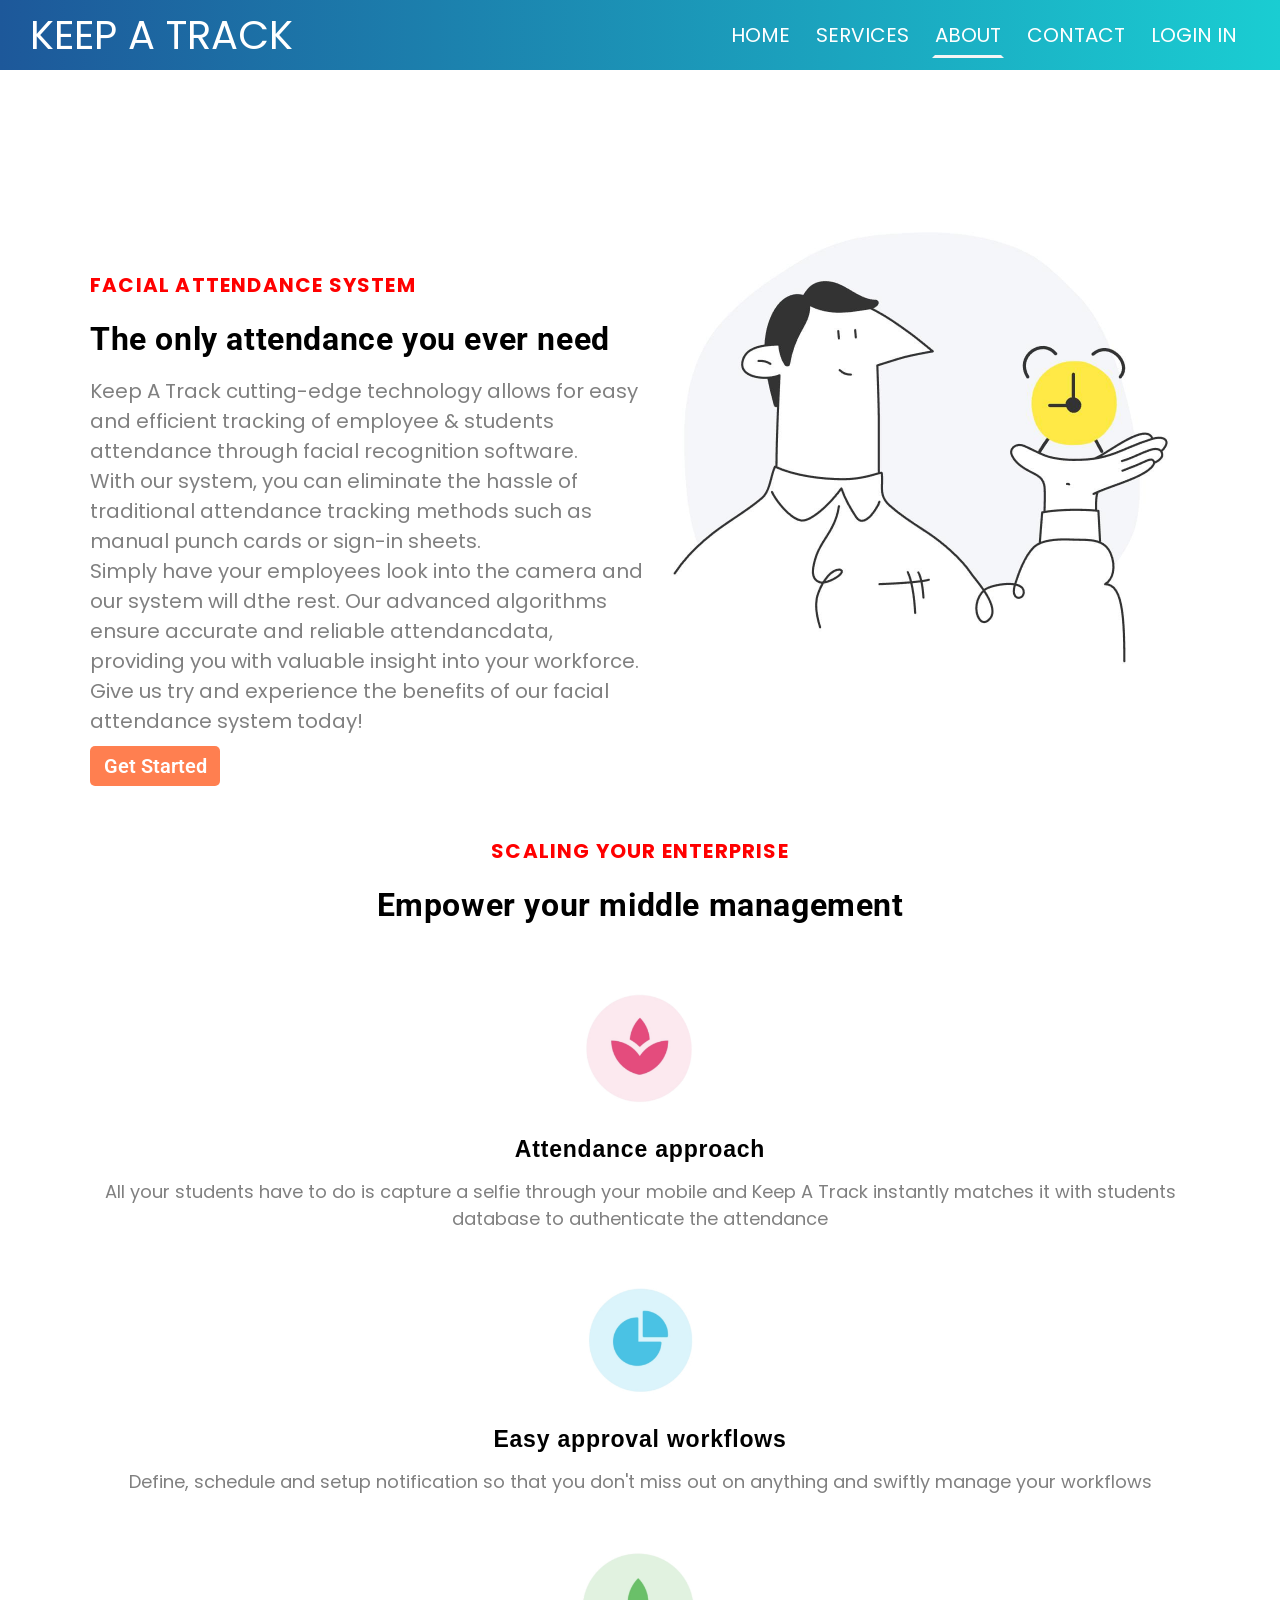
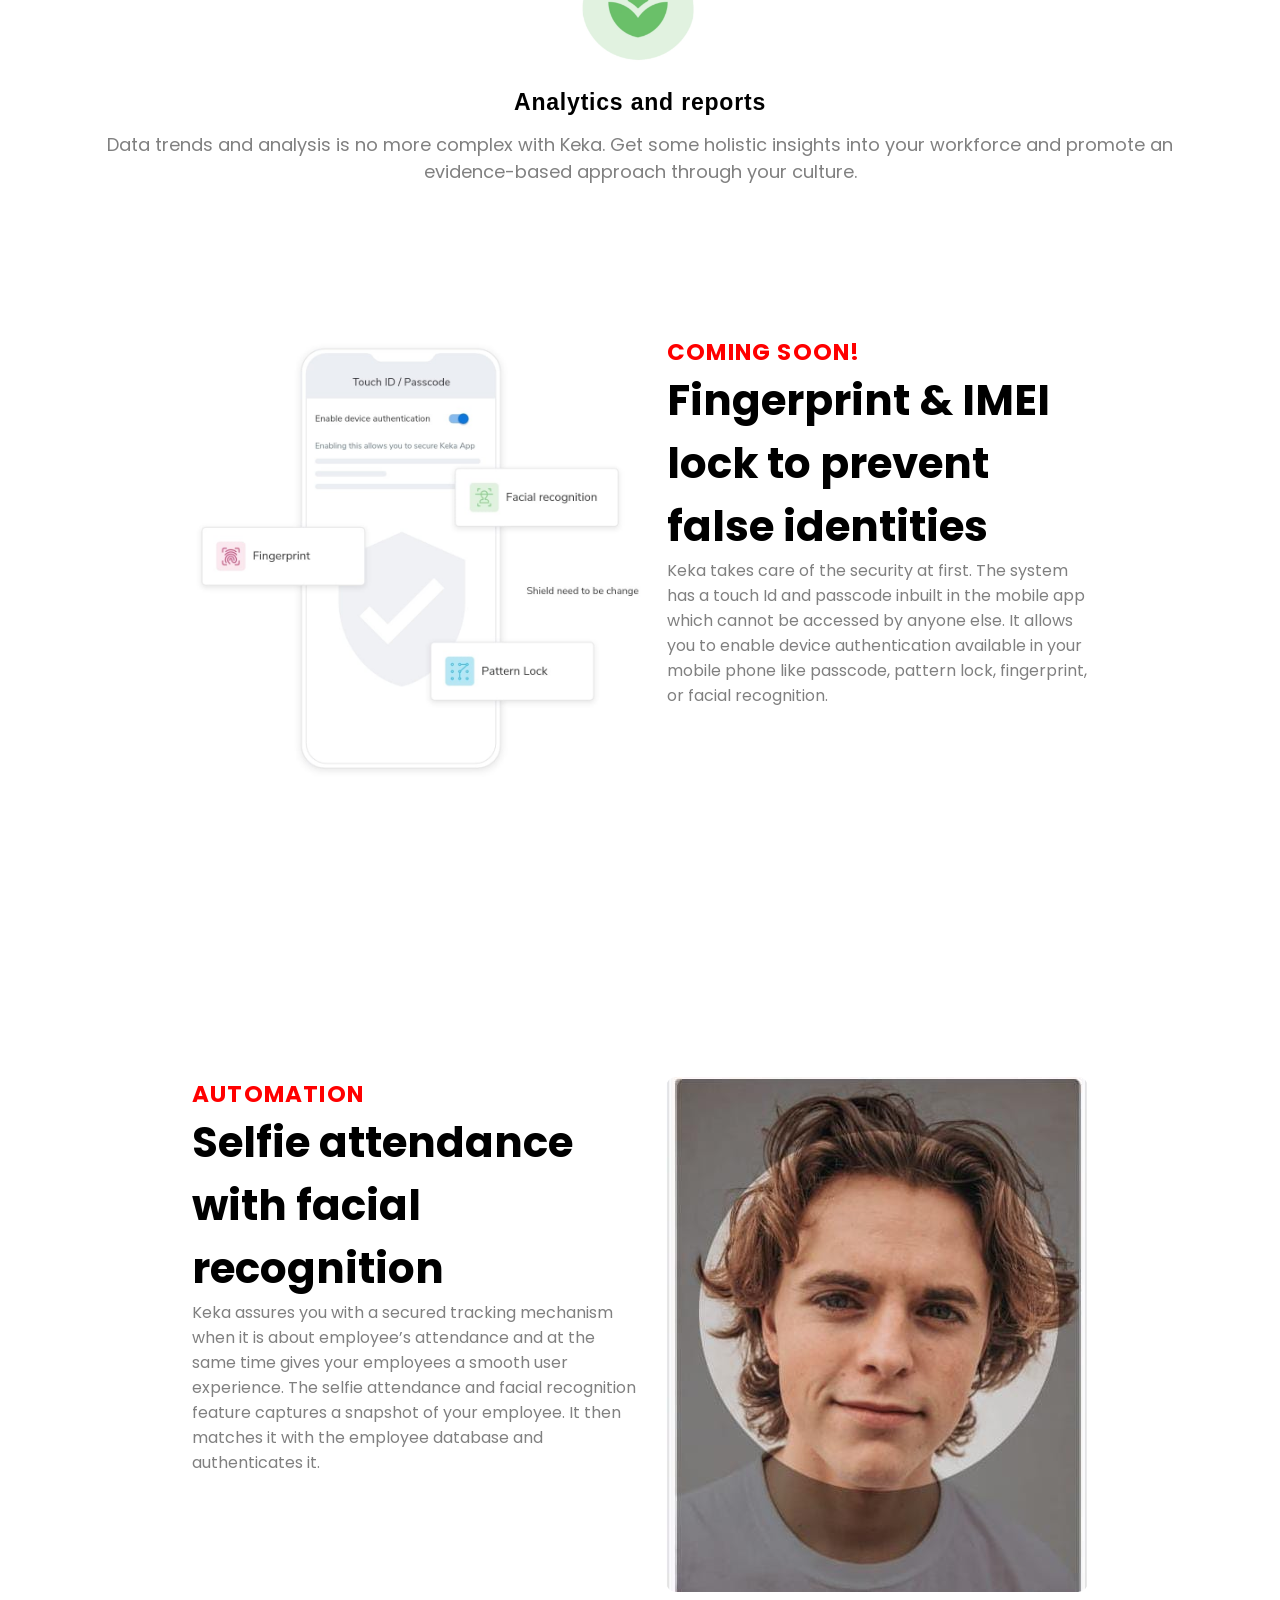
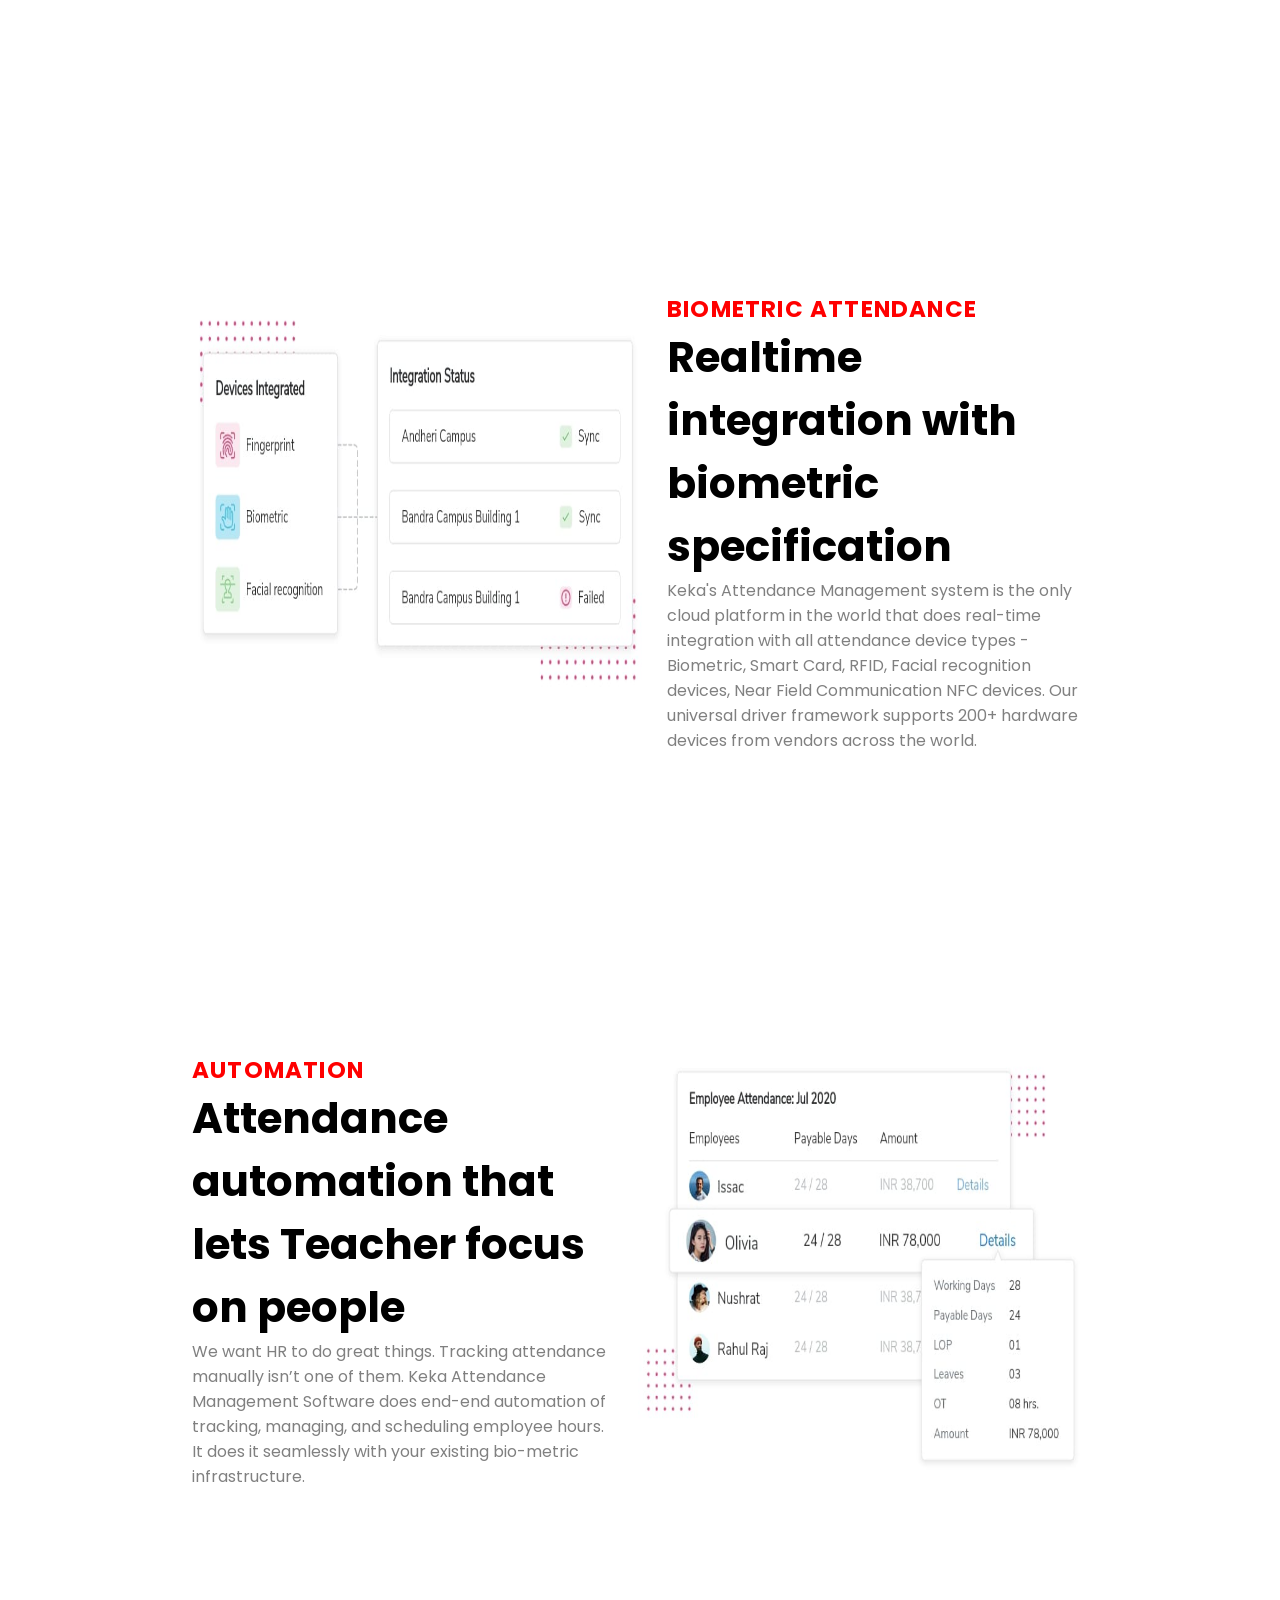
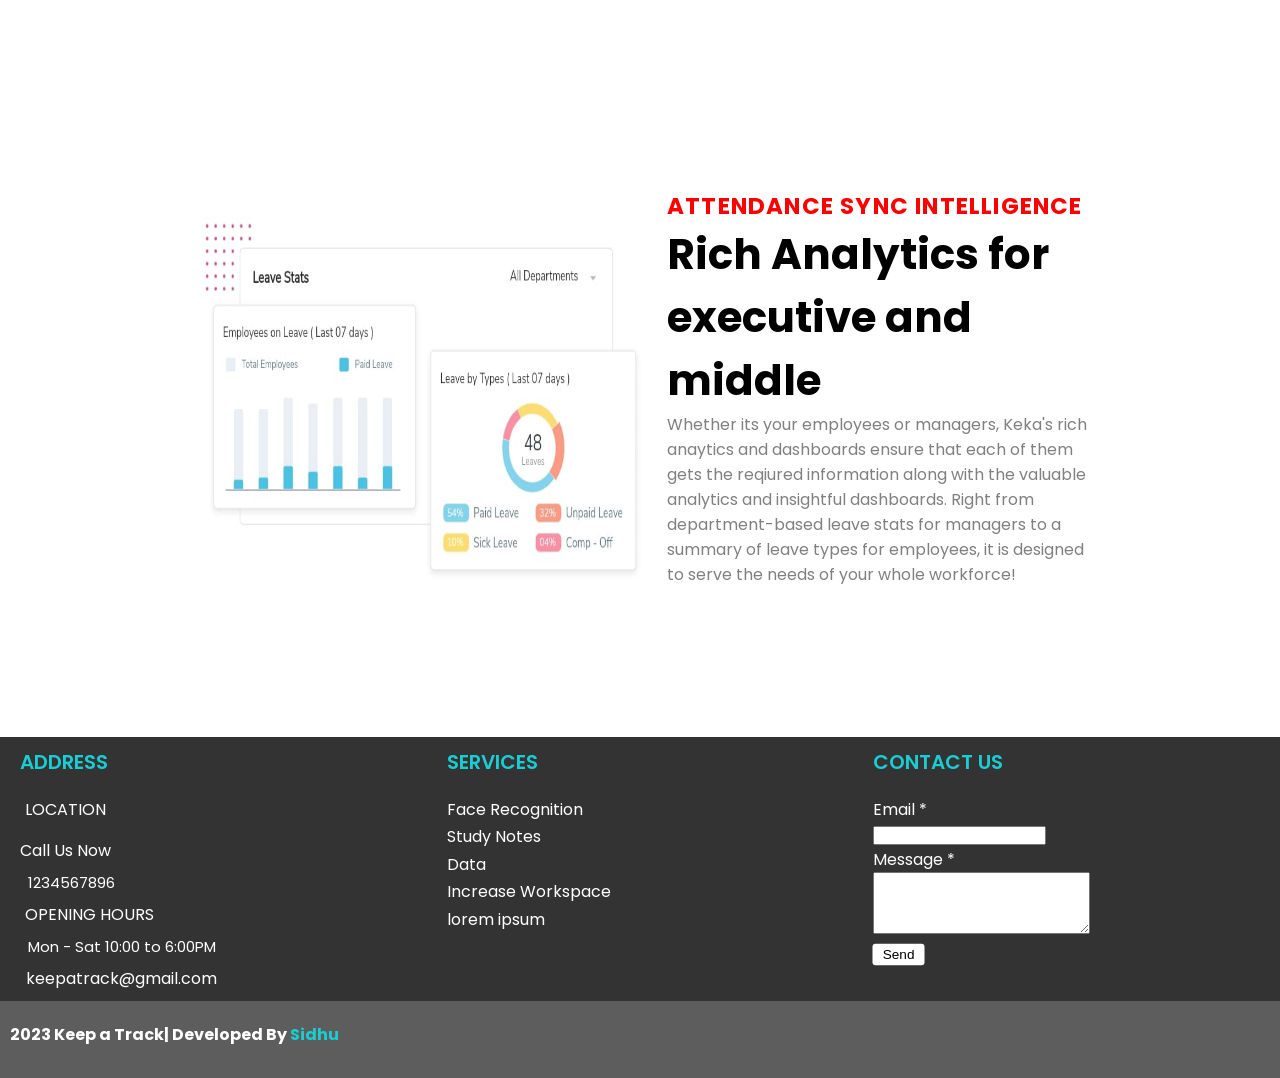
<file: facial attendance system/About.html>
<!DOCTYPE html>
<html lang="en">
<head>
    <meta charset="UTF-8">
    <meta http-equiv="X-UA-Compatible" content="IE=edge">
    <meta name="viewport" content="width=device-width, initial-scale=1.0">
    <link rel="stylesheet" href="about.css">
    <title>About | Keep A Track | Facial Recognition Attendance System</title> <!--SEO OPTIMIZATION TAGS-->
    <meta name="decription" content="Keep A Track cutting-edge technology allows for easy and efficient tracking of employee & students attendance through facial recognition software."> <!--SEO OPTIMIZATION TAGS-->
    <link rel="canonical" href="About.html"> <!--SEO OPTIMIZATION TAGS-->
    <meta name="robots" content="noindex, nofollow"> <!--SEO OPTIMIZATION TAGS-->
</head>
<body>
    <header>
        <a href="#" class="logo">Keep A Track</a>
        <input type="checkbox" id="nav_check" hidden>  
        <nav>
            <ul>
                <li>
                    <a href="index.html">Home</a>
                </li>
                <li>
                    <a href="index.html/#services">Services</a>
                </li>
                <li>
                    <a href="#" class="active" >About</a>
                </li>
                <li>
                    <a href="contact.html">Contact</a>
                </li>
                <li>
                    <button><a href="login.html">login in</a> </button>
                </li>
            </ul>
        </nav>
        <label for="nav_check" class="hamburger"> <!--SEO-->
            <div></div>
            <div></div>
            <div></div>
        </label>
    </header>

    <div class="headpage">
        <div class="headpage-left">
            <h3>FACIAL ATTENDANCE SYSTEM</h3>
            <h1>The only attendance you ever need</h1>
            <p>Keep A Track cutting-edge technology allows for easy and efficient tracking of employee & students attendance through facial recognition software.<p class="head-none">With our system, you can eliminate the hassle of traditional attendance tracking methods such as manual punch cards or sign-in sheets.</p>
            </p>
            <p class="head-para">
            Simply have your employees look into the camera and our system will dthe rest. Our advanced algorithms ensure accurate and reliable attendancdata, providing you with valuable insight into your workforce. Give us try and experience the benefits of our facial attendance system today!
            </p>
            <a href="#">
                <button>Get Started</button>
            </a>
        </div>
        <div class="headpage-right">
            <img src="image/about-headpage.jpg" alt="">
        </div>
    </div>

    <div class="math">
        <h3>SCALING YOUR ENTERPRISE</h3>
        <h1>Empower your middle management</h1>
        <div class="sub-math">
            <img src="image/math-1.jpg" alt="icon">
            <h4>Attendance approach</h4>
            <p>All your students have to do is capture a selfie through your mobile and Keep A Track instantly matches it with students database to authenticate the attendance</p>
        </div>
        <div class="sub-math">
            <img src="image/math-2.jpg" alt="icon">
            <h4>Easy approval workflows</h4>
            <p>Define, schedule and setup notification so that you don't miss out on anything and swiftly manage your workflows</p>
        </div>
        <div class="sub-math">
            <img src="image/math-3.jpg" alt="icon">
            <h4>Analytics and reports</h4>
            <p>Data trends and analysis is no more complex with Keka. Get some holistic insights into your workforce and promote an evidence-based approach through your culture.</p>
        </div>
    </div>

    <div class="wrapper">
        <img src="image/upcoming.jpg" alt="Fingerprint & IMEI lock to prevent false identities image">
        <div class="text-box">
            <h3>COMING SOON!</h3>
            <h1>Fingerprint & IMEI lock to prevent false identities</h2>
                <p>Keka takes care of the security at first. The system has a touch Id and passcode inbuilt in the mobile app which cannot be accessed by anyone else. It allows you to enable device authentication available in your mobile phone like passcode, pattern lock, fingerprint, or facial recognition.</p>
        </div>
    </div>

    <div class="wrapper1">
        <img src="image/selfie.jpg" alt="Selfie attendance with facial recognition image">
        <div class="text-box1">
            <h3>AUTOMATION</h3>
            <h1>Selfie attendance with facial recognition</h2>
                <p>Keka assures you with a secured tracking mechanism when it is about employee’s attendance and at the same time gives your employees a smooth user experience. The selfie attendance and facial recognition feature captures a snapshot of your employee. It then matches it with the employee database and authenticates it.</p>
        </div>
    </div>

    <div class="wrapper">
        <img src="image/biometric.jpg" alt="Realtime integration with biometric specification image">
        <div class="text-box">
            <h3>BIOMETRIC ATTENDANCE</h3>
            <h1>Realtime integration with biometric specification</h2>
                <p>Keka's Attendance Management system is the only cloud platform in the world that does real-time integration with all attendance device types - Biometric, Smart Card, RFID, Facial recognition devices, Near Field Communication NFC devices. Our universal driver framework supports 200+ hardware devices from vendors across the world.</p>
        </div>
    </div>

    <div class="wrapper1">
        <img src="image/automation.jpg" alt="Attendance automation that lets Teacher focus on people image">
        <div class="text-box1">
            <h3>AUTOMATION</h3>
            <h1>Attendance automation that lets Teacher focus on people</h2>
                <p>We want HR to do great things. Tracking attendance manually isn’t one of them. Keka Attendance Management Software does end-end automation of tracking, managing, and scheduling employee hours. It does it seamlessly with your existing bio-metric infrastructure.</p>
        </div>
    </div>

    <div class="wrapper">
        <img src="image/analytics.jpg" alt="Rich Analytics for executive and middle image">
        <div class="text-box">
            <h3>ATTENDANCE SYNC INTELLIGENCE</h3>
            <h1>Rich Analytics for executive and middle</h2>
                <p>Whether its your employees or managers, Keka's rich anaytics and dashboards ensure that each of them gets the reqiured information along with the valuable analytics and insightful dashboards. Right from department-based leave stats for managers to a summary of leave types for employees, it is designed to serve the needs of your whole workforce!</p>
        </div>
    </div>

        <!-- footer -->
        <footer> <!--SEO-->
            <div class="main-content">
                <div class="left bix">
                    <h2>Address</h2>
                    <div class="context">
                        <div class="place">
                            <span class="fa fa-map-marker"></span>
                            <span class="text">Location</span>
                            <p></p>
                        </div>
                        <div class="phone">
                            <span><i class="fa fa-phone"></i></span>
                            <span class="text">Call Us Now</span>
                            <p>1234567896</p>
                        </div>
                        <div class="place">
                            <span><i class="fa fa-clock-o"></i></span>
                            <span class="text">Opening Hours</span>
                            <p>Mon - Sat 10:00 to 6:00PM</p>
                        </div>
                        <div class="email">
                            <span><i class="fa fa-envelope"></i></span>
                            <span class="text">keepatrack@gmail.com</span>
                        </div>
                    </div>
                </div>
    
                <div class="center bix">
                    <h2>Services</h2>
                    <div class="context">
                        <a href="#">Face Recognition</a>
                        <a href="#">Study Notes</a>
                        <a href="#">Data</a>
                        <a href="#">Increase Workspace</a>
                        <a href="#">lorem ipsum</a>
                    </div>
                </div>
    
                <div class="right bix">
                    <h2>Contact Us</h2>
                    <div class="context">
                        <form action="#">
                            <div class="email">
                                <div class="text">Email *</div>
                                <input type="email" required>
                            </div>
                            <div class="msg">
                                <div class="text">Message *</div>
                                <textarea name="" id="" cols="25" rows="4" required></textarea>
                            </div>
                            <div class="butn">
                                <button type="submit">Send</button>
                            </div>
                        </form>
                    </div>
                </div>
            </div>
            <div class="copyright">
                <div class="claims">
                    <h4><span><i class="fa fa-copyright" style="font-size:24px"></i></span> 2023 Keep a Track| Developed By <a href="#">Sidhu</a></h4>
                </div>
                <div class="social">
                    <a href="#"><i class="fa fa-facebook" style="font-size:34px"></i></a>
                    <a href="#"><i class="fa fa-youtube" style="font-size:34px"></i></a>
                    <a href="#"><i class="fa fa-instagram" style="font-size:34px"></i></a>
                    <a href="#"><i class="fa fa-twitter" style="font-size:34px"></i></a>
                    <a href="#"><i class="fa fa-linkedin" style="font-size:34px"></i></a>
                </div>
            </div>
        </footer>
</body>
</html>
</file>
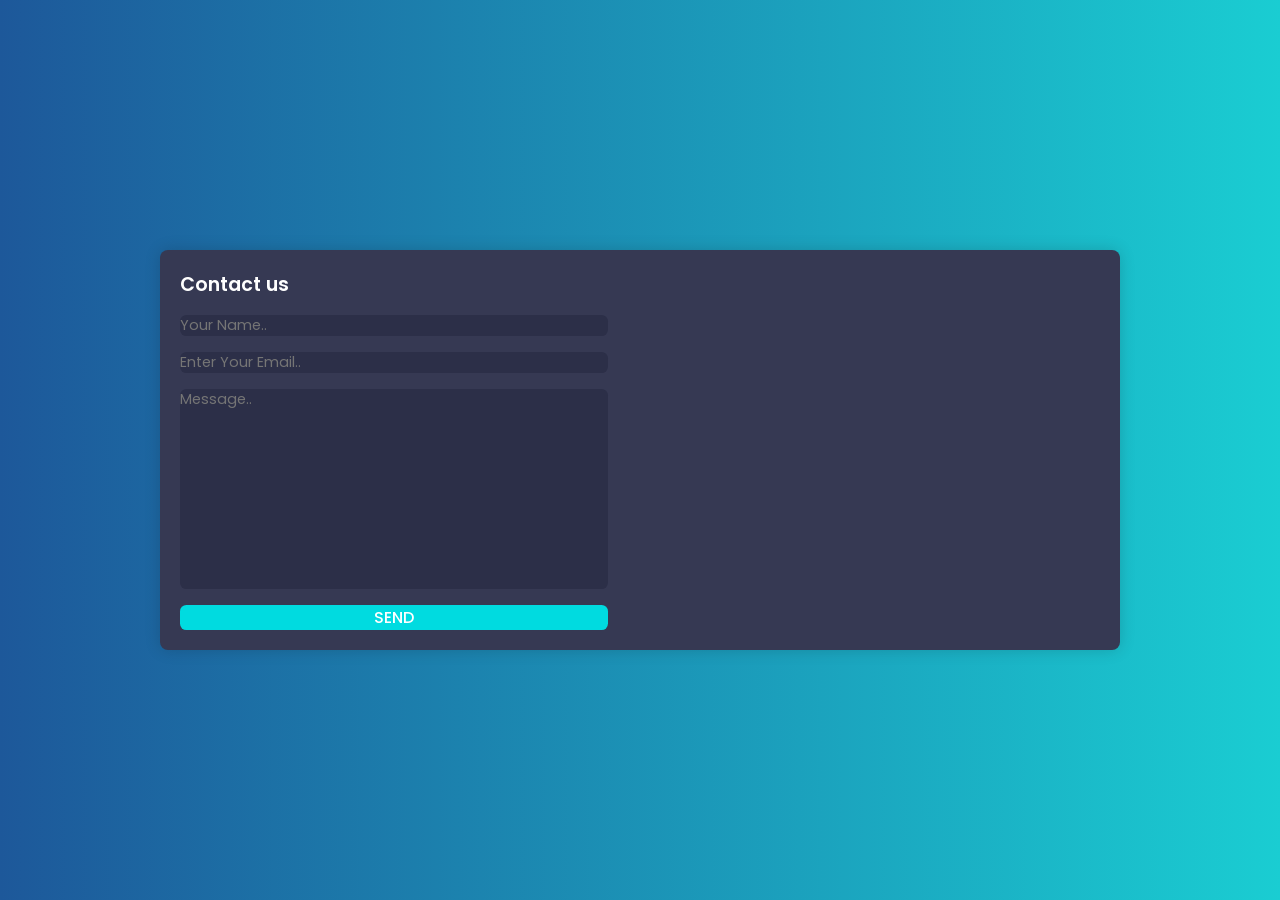
<file: facial attendance system/contact.html>
<!DOCTYPE html>
<html lang="en">
<head>
    <meta charset="UTF-8">
    <meta http-equiv="X-UA-Compatible" content="IE=edge">
    <meta name="viewport" content="width=device-width, initial-scale=1.0">
    <link rel="stylesheet" href="contact.css">
    <title>Contact Us</title>
</head>
<body>
    <section>
        <div class="contact-container">
            <div class="form-container">
                <h3>Contact us</h3>
                <form action="" class="contact-form">
                    <input type="text" placeholder="Your Name.." required>
                    <input type="email" name="" id="" placeholder="Enter Your Email.." required>
                    <textarea name="" id="" cols="30" rows="10" placeholder="Message.." required></textarea>
                    <input type="submit" value="Send" class="send-button">
                </form>
            </div>

            <div class="map">
                <iframe src="https://www.google.com/maps/embed?pb=!1m18!1m12!1m3!1d3771.3527820997206!2d72.90946941387729!3d19.048220757797417!2m3!1f0!2f0!3f0!3m2!1i1024!2i768!4f13.1!3m3!1m2!1s0x3be7c5f39a7d77d1%3A0x9ebbdeaea9ec24ae!2sShah%20%26%20Anchor%20Kutchhi%20Engineering%20College!5e0!3m2!1sen!2sin!4v1680190763645!5m2!1sen!2sin" width="600" height="450" style="border:0;" allowfullscreen="" loading="lazy" referrerpolicy="no-referrer-when-downgrade"></iframe>
            </div>
        </div>
    </section>

</body>
</html>
</file>
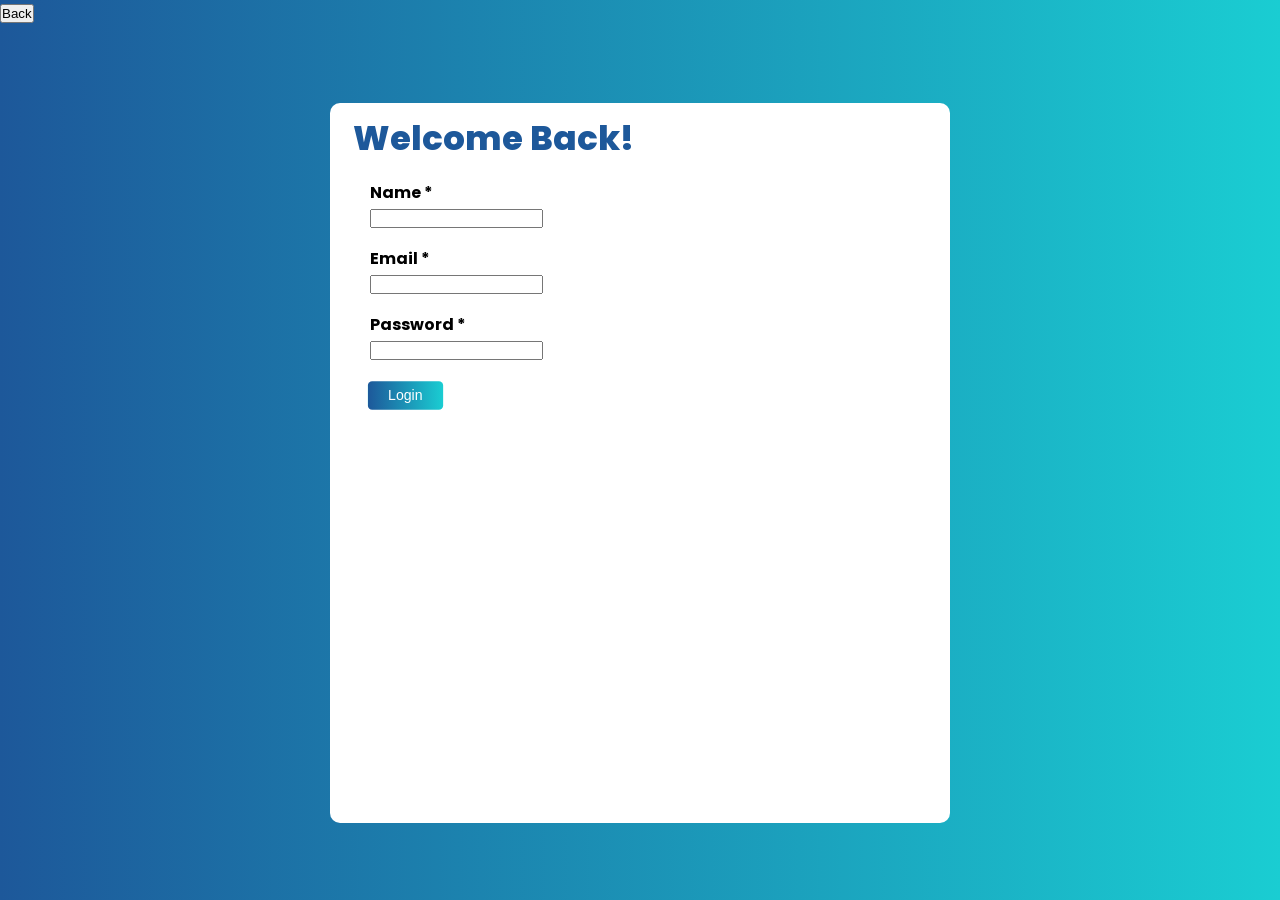
<file: facial attendance system/login.html>
<!DOCTYPE html>
<html lang="en">
<head>
    <meta charset="UTF-8">
    <meta http-equiv="X-UA-Compatible" content="IE=edge">
    <meta name="viewport" content="width=device-width, initial-scale=1.0">
    <link rel="stylesheet" href="login.css">
    <title>Login</title>
</head>
<body>
    <a href="signin.html"> <button>Back</button> </a>

    <div class="section">
        <h2>Welcome Back!</h2>
        <div class="contact-container">
            <form action="#">
                <div class="name">
                    <div class="text">Name *</div>
                    <input type="text" required>
                </div>
                <div class="name">
                    <div class="text">Email *</div>
                    <input type="email" required>
                </div>
                <div class="name">
                    <div class="text">Password *</div>
                    <input type="password" name="" id="" required>
                </div>
                <div class="butn">
                   <a href="#"> <button>Login</button> </a>
                </div>
            </form>
        </div>
    </div> 
    
</body>
</html>
</file>
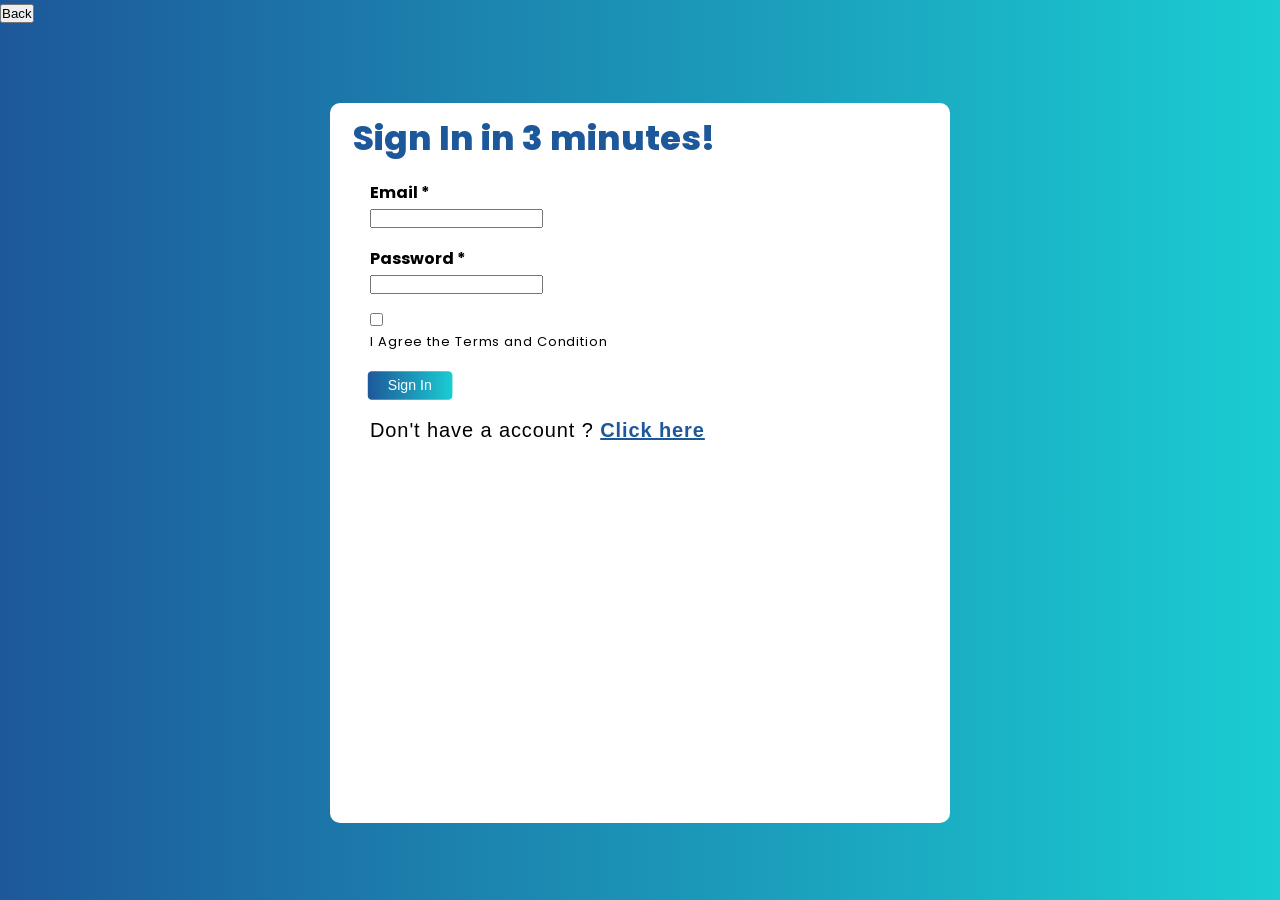
<file: facial attendance system/signin.html>
<!DOCTYPE html>
<html lang="en">
<head>
    <meta charset="UTF-8">
    <meta http-equiv="X-UA-Compatible" content="IE=edge">
    <meta name="viewport" content="width=device-width, initial-scale=1.0">
    <link rel="stylesheet" href="signin.css">
    <title>Sign Up</title>
</head>
<body>
    <a href="index.html"> <button>Back</button> </a>

    <div class="section">
        <h2>Sign In in 3 minutes!</h2>
        <div class="contact-container">
            <form action="#">
                <div class="name">
                    <div class="text">Email *</div>
                    <input type="email" required>
                </div>
                <div class="name">
                    <div class="text">Password *</div>
                    <input type="password" name="" id="" required>
                </div>
                <p class="name">
                    <input type="checkbox" name="" id="" required> <p>I Agree the Terms and Condition</p>
                </p>
                <div class="butn">
                    <button type="submit">Sign In</button>
                    <br>
                    <p>Don't have a account ? <a href="login.html">Click here</a> </p>
                </div>
            </form>
        </div>
    </div> 

</body>
</html>
</file>
<file: facial attendance system/about.css>
@import url('https://fonts.googleapis.com/css2?family=Oswald:wght@500&display=swap');
@import url('https://fonts.googleapis.com/css2?family=Poppins:ital,wght@0,300;0,400;0,500;0,600;1,400&display=swap');
@import url('https://fonts.googleapis.com/css2?family=Manrope:wght@500&family=Oswald:wght@500&family=Poppins&family=Roboto&display=swap');
@import url('https://fonts.googleapis.com/css2?family=Manrope:wght@500&family=Oswald:wght@500&family=Poppins&family=Roboto&family=Work+Sans&display=swap');

*{
    margin: 0;
    padding: 0;
    text-decoration: none;
    list-style: none;
    box-sizing: border-box;
}

body{
    /* font-family: "Montserrat", sans-serif; */
    list-style:none;
    display: flex;
    flex-direction: column;
    justify-content: center;
    align-items: center; 
}


header{
    background:linear-gradient(90deg,#1acdd2 0,#1d589a 0,#1acdd2);
    width: 100%;
    height: 70px;
    display: flex;
    align-items: center;
    justify-content: space-between;
    padding: 0 50px;
}

header .logo{
    color: #fff;
    font-size: 40px;
    text-transform: uppercase;
    font-family: "Poppins",sans-serif;
}

header nav ul{
    display: flex;
}

header nav ul li a{
    display: inline-block;
    color: #fff;
    font-family: "Poppins",sans-serif;
    font-size:20px;
    padding: 5px 0px;
    margin: 0 10px;
    border: 3px solid transparent;
    text-transform: uppercase;
    transition: 0.2s;
}

header nav ul li a:hover,
header nav ul li button:hover,
header nav ul li a.active {
    border-bottom-color: whitesmoke;
}

header nav ul li button{
    background-color:transparent;
    border:none;
}

header nav .hamburger{
    cursor: pointer;
    display: block;
}

.hamburger div{
    width: 30px;
    height: 3px;
    margin: 5px 0;
    background-color: #fff;
}

@media only screen and (min-width:900px){
    header{
        padding: 0 30px;
    }
}

@media only screen and (min-width:830px){
    .hamburger{
        display:none;
    }
}



@media only screen and (max-width: 890px){
    .hamburger{
        display: block;
    }

    header nav{
        position: absolute;
        width: 100%;
        left: -100%;
        top: 70px;
        width: 100%;
        background:linear-gradient(90deg,#1acdd2 0,#1d589a 0,#1acdd2);
        padding: 30px;
        transition: 0.3s;
    }
    header #nav_check:checked ~ nav {
        left: 0;
    }
    header nav ul{
        display: block;
    }
    header nav ul li a{
        margin: 5px 0;
        color: #000;
    }
    header .logo{
        font-size:30px;
    }
}

.headpage{
    display:flex;
    max-width:100%;
    margin: 0px 40px;
    padding:50px;
}

.headpage .headpage-left{
    /* display:block; */
    /* position:relative; */
    /* padding:150px 0px 0px 0px; */
}

.headpage-left h3{
    color:red;
    letter-spacing:1.2px;
    font-family:"Poppins",sans-serif;
    font-size:20px;
    margin-bottom:20px;
}

.headpage-left h1{
    font-family:"Roboto",sans-serif;
    letter-spacing:.6px;
    margin-bottom:18px;
}

.headpage-left p{
    font-size:20px;
    color:grey;
    font-family:"Poppins",sans-serif;
}

@media(max-width:600px){
    .headpage-left .head-none{
        display:none;
    }

    .headpage .headpage-right img{
        width: 200px;
        margin:auto;
    }
}

.headpage button a{
    margin-top: 10px;
    text-decoration:none;
    list-style:none;
    align-items:center;
}

.headpage button{
    margin-top: 10px;
    background-color:coral;
    width:130px;
    height:40px;
    border:none;
    border-radius:5px;
    color:#fff;
    font-family:"Roboto", sans-serif;
    font-size:20px;
    font-weight:600;
    align-items:center;
    margin-right:30px;
    transition:0.3s;
}

.headpage button:hover{
    background-color: #1acdd2;
    cursor: pointer;
    transform: scale(ease-out, 0.2);
}

.headpage .headpage-right img{
    width: 100%;
    margin:auto;
}

@media(min-width:1100px){
    .headpage .headpage-right img{
        margin-top:80px;
        width:540px;
    }

    .headpage-left{
        padding:150px 0px 0px 0px;
    }
}

.math{
    text-align:center;
    align-items:center;
    display:flex;
    flex-direction:column;
    max-width:100%;
}

.math h3{
    color:red;
    letter-spacing:1.2px;
    font-family:"Poppins",sans-serif;
    font-size:20px;
    margin-bottom:20px;
}

.math h1{
    font-family:"Roboto",sans-serif;
    letter-spacing:.6px;
    margin-bottom:18px;
}

.sub-math{
    margin-top:40px;
}

.sub-math img{
    width:150px;
}

.sub-math h4{
    margin-bottom:15px;
    font-family: "Raleway",sans-serif;
    font-size:23px;
    letter-spacing:0.8px;
}

.sub-math p{
    margin-bottom:10px;
    margin:0px 100px;
    font-size:18px;
    color:grey;
    font-family:"Poppins",sans-serif;
/*     margin: 0px 150px 0px 150px; */
}

@media(max-width:1200px){
    .headpage{
        padding:50px;
    }

    .headpage .head-para{
        display:none;
    }
}

@media(max-width:1000px){
    .headpage{
        display:flex;
        flex-direction:column-reverse;
    }

    .headpage .headpage-right img{
        width:320px;
    }
}

.wrapper{
    display:flex; 
    font-family: "Poppins",sans-serif;
    margin: 150px auto;
    width: 70%;
}

.wrapper img{
    max-width: 450px;
    float: left;
    border-radius: 10px;
    margin-right: 25px;
}

.text-box h1{
    font-size: 42px;
}

.text-box h3{
    font-size: 23px;
    letter-spacing: 1.2px;
    color: red;
}

.text-box p{
    color: grey;
    font-size: 16px;
}

.wrapper1{
    display:flex;
    flex-direction:row-reverse;
    font-family: "Poppins",sans-serif;
    margin: 150px auto;
    width: 70%;
}

.wrapper1 img{
    max-width: 450px;
    float: left;
    border-radius: 10px;
    margin-left: 25px;
}

.text-box1 h1{
    font-size: 42px;
}

.text-box1 h3{
    font-size: 23px;
    letter-spacing: 1.2px;
    color: red;
}

.text-box1 p{
    color: grey;
    font-size: 16px;
}

@media(max-width:1100px){
    .wrapper{
        display:flex;
        flex-direction:column;
    }

    .wrapper img{
        text-align: center;
        align-items: center;
        margin-bottom:40px;
    }

    .wrapper1{
        display:flex;
        flex-direction:column;
    }

    .wrapper1 img{
        margin-bottom:40px;
        text-align: center;
        align-items: center;
    }
}

@media(max-width:768px){
    .wrapper .text-box h1{
        font-size:30px;
        margin:20px 0px; 
    }

    .wrapper .text-box p{
        font-size:18px;
    }

    .wrapper1 .text-box1 h1{
        font-size:30px;
        margin:20px 0px; 
    }

    .wrapper1 .text-box1 p{
        font-size:18px;
    }

    .sub-math p{
        margin:0px 40px;
    }
}

@media(max-width:400px){
    .wrapper img{
        width:290px;
    }

    .wrapper1 img{
        width:290px;
    }
}

/* footer */
footer{
    position: relative;
    font-family: "Poppins", sans-serif;
    margin: 0px;
    padding:0px;
    width: 100%;
    color:#fff;
}

.main-content{
    display: flex;
    background-color: #333;
}

.main-content .bix{
    flex-basis: 50%;
    padding: 10px 20px;
}

.bix h2{
    font-size: 1.25rem;
    font-weight: 600;
    color:#1acdd2;
    text-transform: uppercase;
}

.bix .context{
    margin: 20px 0 0 0;
}

.bix .context .place .text{
    text-transform:uppercase;
    padding:0px 5px;
    font-size:16px;
    color:#fff;
}

.bix .context .place span{
    color:#1acdd2;
}

.place span i{
    color:#1acdd2;
}

.context p{
    left:0px 5px;
}

.context .phone span i{
    width:20px;
    text-transform:uppercase;
    color:#1acdd2;
}


.left .context p{
    text-align: justify;
    font-size:15px;
    padding:8px;
}

.left .context .social{
    margin: 20px 0 0 0 ;
}

.email span i{
    color: #1acdd2;
    padding:0 3px;
}

.center .context a{
    text-decoration:none;
    color:#fff;
    display:flex;
    padding-bottom:2.5px;
}
.center .context a:hover{
    color: #1acdd2;    
}


.center .context a:hover{
    color:#1acdd2;    
}

.right .context button{
    padding:3px 10px;
    background-color:#1acdd2;
    border-radius:3px;
    border:none;
    transition:0.1s ease;
}

.right .context button{
    background-color:white;
    transform:scale(1.02);
}

.copyright{
    color: #fff;
    background-color: #5d5d5d;
    display: flex;
    margin:0px;
    padding:13px 10px;
    justify-content:space-between;
}

.copyright .claims a{
    text-decoration:none;
    color:#fff;
    font-weight:700;
    color:#1acdd2;
    transition:0.1s ease;
}

.copyright .claims a:hover{
    transform:scale(1.4);
}

.copyright .social {
    padding-right:30px;
}

.copyright .social a{
    color: #1acdd2;
    margin:0 5px;
}

@media(max-width:700px){
    .copyright{
        display:flex;
        flex-direction:column;
    }

    .copyright .social{
        margin-top:14px;
    }
}

@media(max-width:800px){
    .main-content{
        display:flex;
        flex-direction:column;
    }
}
</file>
<file: facial attendance system/contact.css>
@import url('https://fonts.googleapis.com/css2?family=League+Spartan:wght@200&family=Poppins:wght@200&family=Quicksand&display=swap');

*{
    font-family: 'Poppins', sans-serif;
    padding: 0;
    margin: 0;
    box-sizing: border-box;
    scroll-behavior: smooth;
}

body{
    width: 100%;
    height: 100vh;
    display: flex;
    flex-direction: column;
    color: #fff;    
    justify-content: center;
    background:linear-gradient(90deg,#1acdd2 0,#1d589a 0,#1acdd2);
}

.contact-container{
    max-width: 960px;
    margin: auto;
    width: 100%;
    display: grid;
    grid-template-columns: repeat(2, 1fr);
    gap: 1.5rem;
    background: #363953;
    box-shadow: 0 0 1rem hsla(0 0 0 / 16%);
    border-radius:0.5rem;
    overflow: hidden;
}

.form-container{
    padding: 20px;
}

.form-container h3{
    font-size: 1.2rem;
    font-weight: 600;
    margin-bottom: 1rem;
}

.contact-form{
    display: grid;
    row-gap: 1rem;
}

.contact-form input,
.contact-form textarea{
    width: 100%;
    border: none;
    outline: none;
    background: #2c2f48;
    font-size: 0.9rem;
    color: #fff;
    border-radius: 0.4rem;
}

.contact-form textarea{
    resize: none;
    height: 200px;
}

.contact-form .send-button{
    border: none;
    outline: none;
    background: #00dbe0;
    font-size: 1rem;
    font-weight: 500;
    text-transform: uppercase;
    cursor: pointer;
}

.contact-form .send-button:hover{
    background: hsla(181, 100%, 44%, 0.8);
    transition: 0.3s ease all linear;
}

.map iframe{
    width: 100%;
    height: 100%;
}

@media(max-width:964px){
    .contact-container{
        margin: 0 auto;
        width: 90%; 
    }
}

@media(max-width:700px){
    .contact-container{
        grid-template-columns: 1fr;
        gap: 1rem;
        margin-top: 20rem !important;
    }

    .map iframe{
        height: 400px;
    }
}

/* footer */
footer{
    position: relative;
    font-family: "Poppins", sans-serif;
    margin: 0px;
    padding:0px;
    width: 100%;
    color:#fff;
}

.main-content{
    display: flex;
    background-color: #333;
}

.main-content .bix{
    flex-basis: 50%;
    padding: 10px 20px;
}

.bix h2{
    font-size: 1.25rem;
    font-weight: 600;
    color:#1acdd2;
    text-transform: uppercase;
}

.bix .context{
    margin: 20px 0 0 0;
}

.bix .context .place .text{
    text-transform:uppercase;
    padding:0px 5px;
    font-size:16px;
    color:#fff;
}

.bix .context .place span{
    color:#1acdd2;
}

.place span i{
    color:#1acdd2;
}

.context p{
    left:0px 5px;
}

.context .phone span i{
    width:20px;
    text-transform:uppercase;
    color:#1acdd2;
}


.left .context p{
    text-align: justify;
    font-size:15px;
    padding:8px;
}

.left .context .social{
    margin: 20px 0 0 0 ;
}

.email span i{
    color: #1acdd2;
    padding:0 3px;
}

.center .context a{
    text-decoration:none;
    color:#fff;
    display:flex;
    padding-bottom:2.5px;
}
.center .context a:hover{
    color: #1acdd2;    
}


.center .context a:hover{
    color:#1acdd2;    
}

.right .context button{
    padding:3px 10px;
    background-color:#1acdd2;
    border-radius:3px;
    border:none;
    transition:0.1s ease;
}

.right .context button{
    background-color:white;
    transform:scale(1.02);
}

.copyright{
    color: #fff;
    background-color: #5d5d5d;
    display: flex;
    margin:0px;
    padding:13px 10px;
    justify-content:space-between;
}

.copyright .claims a{
    text-decoration:none;
    color:#fff;
    font-weight:700;
    color:#1acdd2;
    transition:0.1s ease;
}

.copyright .claims a:hover{
    transform:scale(1.4);
}

.copyright .social {
    padding-right:30px;
}

.copyright .social a{
    color: #1acdd2;
    margin:0 5px;
}

@media(max-width:700px){
    .copyright{
        display:flex;
        flex-direction:column;
    }

    .copyright .social{
        margin-top:14px;
    }
}

@media(max-width:800px){
    .main-content{
        display:flex;
        flex-direction:column;
    }
}
</file>
<file: facial attendance system/login.css>
@import url('https://fonts.googleapis.com/css2?family=League+Spartan:wght@200&family=Poppins:wght@200&family=Quicksand&display=swap');

*{
    padding: 0px;
    margin: 0px;
    box-sizing: border-box;
    scroll-behavior: smooth;
}

body{
    display:flex;
    flex-direction: column;
    font-family: "Poppins", sans-serif;
    width: 100%;
    background:linear-gradient(90deg,#1acdd2 0,#1d589a 0,#1acdd2);
    height: auto;
    height: 100vh;
    justify-content: center;
}

.section{
    height:80vh;
    max-width: 620px;
    margin: auto;
    width: 100%;
    background-color: #fff;
    overflow: hidden;
    border: none;
    border-radius: 10px;
}

.section h2{
    margin: 10px 23px;
    font-size:34px;
    font-weight:800;
    color:#1d589a;
}

.section .contact-container{
    margin: 0 40px;
}

.section .contact-container .text{
    font-weight:620;
}

.contact-container .name{
    margin: 16px 0px 0px 0px;
}

.contact-container p{
    letter-spacing:.9px;
    font-size:13px;
}

.contact-container button{
    padding:6px 19px;
    margin: 20px 0px;
    background:linear-gradient(90deg,#1acdd2 0,#1d589a 0,#1acdd2);
    border:none;
    border-radius:4px;
    color:white;
    transform:scale(1.06);
    cursor: pointer;
}

.contact-container button:hover{
    transition:2.3s ease-in;
}

.butn log-btn a{
    padding:6px 19px;
    margin: 20px 0px;
    background:linear-gradient(90deg,#1acdd2 0,#1d589a 0,#1acdd2);
    border:none;
    text-decoration:none;
    border-radius:4px;
    color:white;
    transform:scale(1.06);
    cursor: pointer;
}

/* footer */
footer{
    position: relative;
    font-family: "Poppins", sans-serif;
    margin: 0px;
    padding:0px;
    width: 100%;
    color:#fff;
}

.main-content{
    display: flex;
    background-color: #333;
}

.main-content .bix{
    flex-basis: 50%;
    padding: 10px 20px;
}

.bix h2{
    font-size: 1.25rem;
    font-weight: 600;
    color:#1acdd2;
    text-transform: uppercase;
}

.bix .context{
    margin: 20px 0 0 0;
}

.bix .context .place .text{
    text-transform:uppercase;
    padding:0px 5px;
    font-size:16px;
    color:#fff;
}

.bix .context .place span{
    color:#1acdd2;
}

.place span i{
    color:#1acdd2;
}

.context p{
    left:0px 5px;
}

.context .phone span i{
    width:20px;
    text-transform:uppercase;
    color:#1acdd2;
}


.left .context p{
    text-align: justify;
    font-size:15px;
    padding:8px;
}

.left .context .social{
    margin: 20px 0 0 0 ;
}

.email span i{
    color: #1acdd2;
    padding:0 3px;
}

.center .context a{
    text-decoration:none;
    color:#fff;
    display:flex;
    padding-bottom:2.5px;
}
.center .context a:hover{
    color: #1acdd2;    
}


.center .context a:hover{
    color:#1acdd2;    
}

.right .context button{
    padding:3px 10px;
    background-color:#1acdd2;
    border-radius:3px;
    border:none;
    transition:0.1s ease;
}

.right .context button{
    background-color:white;
    transform:scale(1.02);
}

.copyright{
    color: #fff;
    background-color: #5d5d5d;
    display: flex;
    margin:0px;
    padding:13px 10px;
    justify-content:space-between;
}

.copyright .claims a{
    text-decoration:none;
    color:#fff;
    font-weight:700;
    color:#1acdd2;
    transition:0.1s ease;
}

.copyright .claims a:hover{
    transform:scale(1.4);
}

.copyright .social {
    padding-right:30px;
}

.copyright .social a{
    color: #1acdd2;
    margin:0 5px;
}

@media(max-width:700px){
    .copyright{
        display:flex;
        flex-direction:column;
    }

    .copyright .social{
        margin-top:14px;
    }
}

@media(max-width:800px){
    .main-content{
        display:flex;
        flex-direction:column;
    }
}
</file>
<file: facial attendance system/signin.css>
@import url('https://fonts.googleapis.com/css2?family=League+Spartan:wght@200&family=Poppins:wght@200&family=Quicksand&display=swap');

*{
    padding: 0px;
    margin: 0px;
    box-sizing: border-box;
    scroll-behavior: smooth;
}

body{
    display:flex;
    flex-direction: column;
    font-family: "Poppins", sans-serif;
    width: 100%;
    background:linear-gradient(90deg,#1acdd2 0,#1d589a 0,#1acdd2);
    height: auto;
    height: 100vh;
    justify-content: center;
}

.section{
    height:80vh;
    max-width: 620px;
    margin: auto;
    width: 100%;
    background-color: #fff;
    overflow: hidden;
    border: none;
    border-radius: 10px;
}

.section h2{
    margin: 10px 23px;
    font-size:34px;
    font-weight:800;
    color:#1d589a;
}

.section .contact-container{
    margin: 0 40px;
}

.section .contact-container .text{
    font-weight:620;
}

.contact-container .name{
    margin: 16px 0px 0px 0px;
}

.contact-container p{
    letter-spacing:.9px;
    font-size:13px;
}

.contact-container button{
    padding:6px 19px;
    margin: 20px 0px;
    background:linear-gradient(90deg,#1acdd2 0,#1d589a 0,#1acdd2);
    border:none;
    border-radius:4px;
    color:white;
    transform:scale(1.06);
    cursor: pointer;
}

.contact-container button:hover{
    transition:2.3s ease-in;
}

.butn p{
    color: #000;
    font-size: 20px;
    font-family: "Roboto",sans-serif;
}

.butn p a{
    font-weight: 800;
    color: #1d589a;
    font-size: 20px;
}

/* footer */
footer{
    position: relative;
    font-family: "Poppins", sans-serif;
    margin: 0px;
    padding:0px;
    width: 100%;
    color:#fff;
}

.main-content{
    display: flex;
    background-color: #333;
}

.main-content .bix{
    flex-basis: 50%;
    padding: 10px 20px;
}

.bix h2{
    font-size: 1.25rem;
    font-weight: 600;
    color:#1acdd2;
    text-transform: uppercase;
}

.bix .context{
    margin: 20px 0 0 0;
}

.bix .context .place .text{
    text-transform:uppercase;
    padding:0px 5px;
    font-size:16px;
    color:#fff;
}

.bix .context .place span{
    color:#1acdd2;
}

.place span i{
    color:#1acdd2;
}

.context p{
    left:0px 5px;
}

.context .phone span i{
    width:20px;
    text-transform:uppercase;
    color:#1acdd2;
}


.left .context p{
    text-align: justify;
    font-size:15px;
    padding:8px;
}

.left .context .social{
    margin: 20px 0 0 0 ;
}

.email span i{
    color: #1acdd2;
    padding:0 3px;
}

.center .context a{
    text-decoration:none;
    color:#fff;
    display:flex;
    padding-bottom:2.5px;
}
.center .context a:hover{
    color: #1acdd2;    
}


.center .context a:hover{
    color:#1acdd2;    
}

.right .context button{
    padding:3px 10px;
    background-color:#1acdd2;
    border-radius:3px;
    border:none;
    transition:0.1s ease;
}

.right .context button{
    background-color:white;
    transform:scale(1.02);
}

.copyright{
    color: #fff;
    background-color: #5d5d5d;
    display: flex;
    margin:0px;
    padding:13px 10px;
    justify-content:space-between;
}

.copyright .claims a{
    text-decoration:none;
    color:#fff;
    font-weight:700;
    color:#1acdd2;
    transition:0.1s ease;
}

.copyright .claims a:hover{
    transform:scale(1.4);
}

.copyright .social {
    padding-right:30px;
}

.copyright .social a{
    color: #1acdd2;
    margin:0 5px;
}

@media(max-width:700px){
    .copyright{
        display:flex;
        flex-direction:column;
    }

    .copyright .social{
        margin-top:14px;
    }
}

@media(max-width:800px){
    .main-content{
        display:flex;
        flex-direction:column;
    }
}
</file>
